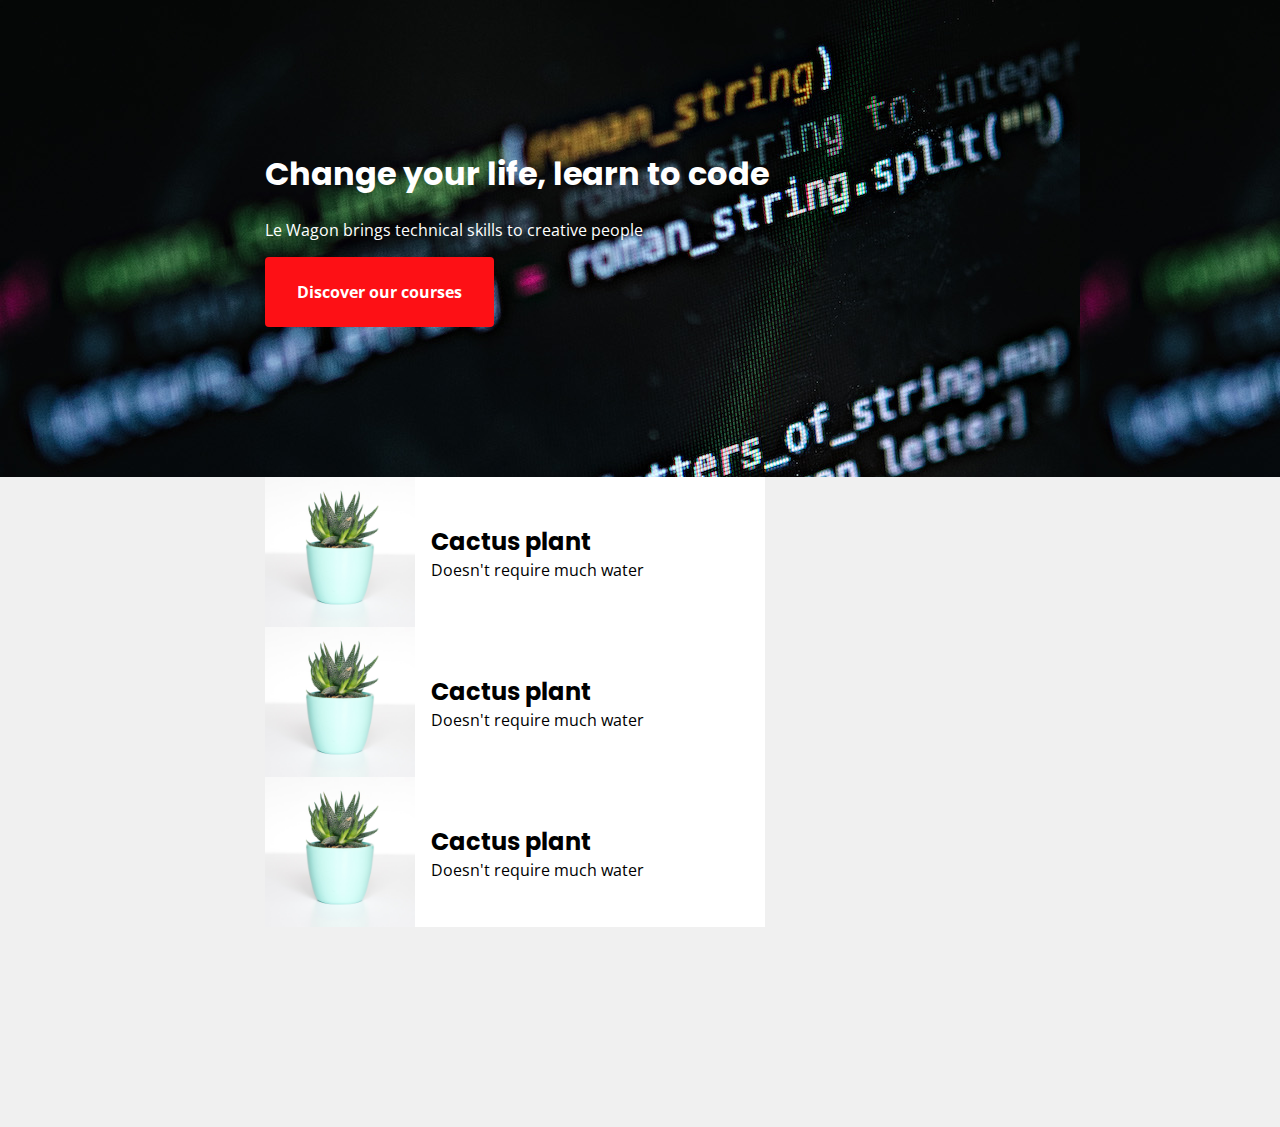
<file: index.html>
<html>
  <head>
    <meta charset="utf-8">
    <title>Combine your components</title>
    
    <link rel="stylesheet" href="css/style.css">
  </head>

  <body>

    <!-- TODO: Use your components to create a simple landing page -->

       <div class="banner" style="background-image: url('images/background.jpg')">
        <div class="container">
          <h1>Change your life, learn to code</h1>
          <p>Le Wagon brings technical skills to creative people</p>
          <a class="btn btn-red" href="#">Discover our courses</a>
        </div>
       </div>

       <div class="container">
       	  <div class="card-product">
            <img src="images/plant.jpg" alt="">
            <div>
              <h2>Cactus plant</h2>
              <p>Doesn't require much water</p>
            </div>
          </div>
       	  <div class="card-product">
            <img src="images/plant.jpg" alt="">
            <div>
              <h2>Cactus plant</h2>
              <p>Doesn't require much water</p>
            </div>
          </div>

       	  <div class="card-product">
            <img src="images/plant.jpg" alt="">
            <div>
              <h2>Cactus plant</h2>
              <p>Doesn't require much water</p>
            </div>
          </div>
       </div>



  </body>
</html>
</file>
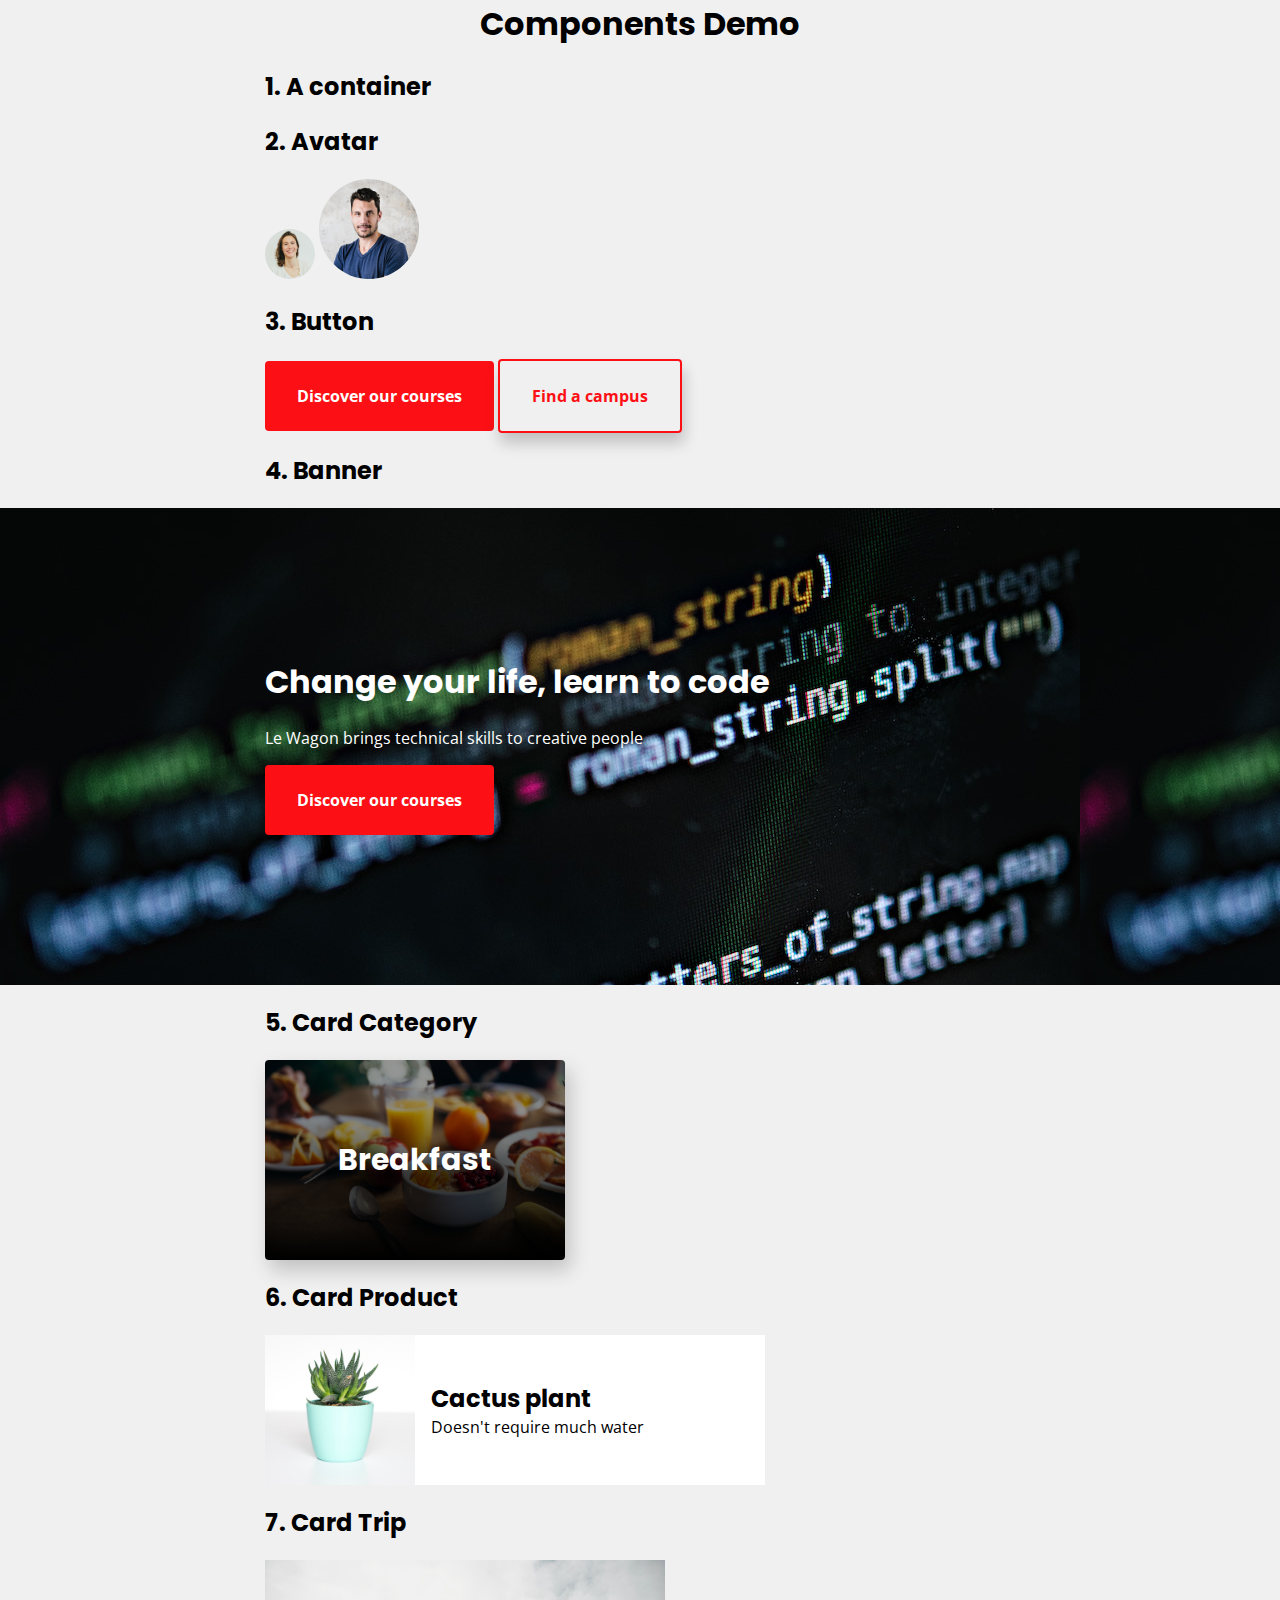
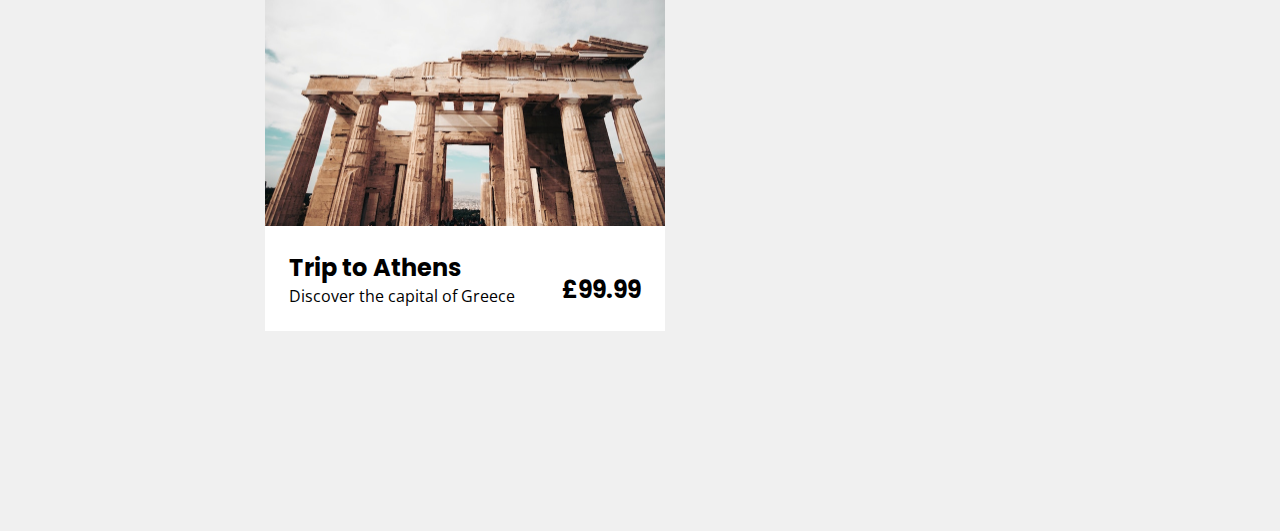
<file: components.html>
<html>
  <head>
    <meta charset="utf-8">
    <title>Components demo</title>

    <link rel="stylesheet" href="css/style.css">
  </head>

  <body>
      <h1 class="text-center">Components Demo</h1>

      <!-- TODO: live-code your components -->

        <div class="container">
          <h2>1. A container</h2>

          <h2>2. Avatar</h2>

          <img src="images/alice.jpg" class="avatar" alt="Alice profile pic">
          <img src="images/kevin.jpg" class="avatar-large" alt="Kevin profile pic">

          <h2>3. Button</h2>

          <a class="btn btn-red" href="#">Discover our courses</a>
          <a class="btn btn-transparent" href="#">Find a campus</a>

          <h2>4. Banner</h2>

        </div>
        <div class="banner" style="background-image: url('images/background.jpg');">
          <div class="container">
            <h1>Change your life, learn to code</h1>
            <p>Le Wagon brings technical skills to creative people</p>
            <a class="btn btn-red" href="#">Discover our courses</a>
          </div>
        </div>

        <div class="container">
          <h2>5. Card Category</h2>

          <div class="card-category" style="background-image: linear-gradient(0deg, rgba(0,0,0,1) 0%, rgba(0,0,0,0.4) 74%), url('images/breakfast.jpg')">
            <h2>Breakfast</h2>
          </div>

          <h2>6. Card Product</h2>
          <div class="card-product">
            <img src="images/plant.jpg" alt="">
            <div>
              <h2>Cactus plant</h2>
              <p>Doesn't require much water</p>
            </div>
          </div>

          <h2>7. Card Trip</h2>

          <div class="card-trip">
            <img src="images/athens.jpg" alt="">
            <div class="card-trip-footer">
              <div>
                <h2>Trip to Athens</h2>
                <p>Discover the capital of Greece</p>
              </div>
              <h2>£99.99</h2>
            </div>
          </div>



        </div>




       















    <script> </script>
  </body>
</html>
</file>
<file: css/style.css>
/* --- Google Fonts --- */
@import url("http://fonts.googleapis.com/css?family=Open+Sans:400,300,700|Poppins:400,700");

/* --- Components design --- */
@import url("components/container.css");
@import url("components/avatar.css");
@import url("components/button.css");
@import url("components/banner.css");
@import url("components/card.css");

/* TODO: import new components */

/* --- Fonts & colors --- */
body {
  font-family: "Open Sans", "Helvetica", "sans-serif";
  padding-bottom: 200px;
  margin: 0;
  background-color: rgb(240,240,240);
}
h1, h2, h3 {
  font-family: "Poppins", "sans-serif";
}

.text-center {
  text-align: center;
}

a {
	display: inline-block;
}

h1, h2 ,h3 {
	/* margin: 0;  NO */
}

div {
	/*display: flex;*/
	/*align-items: stretch;*/
}
</file>
